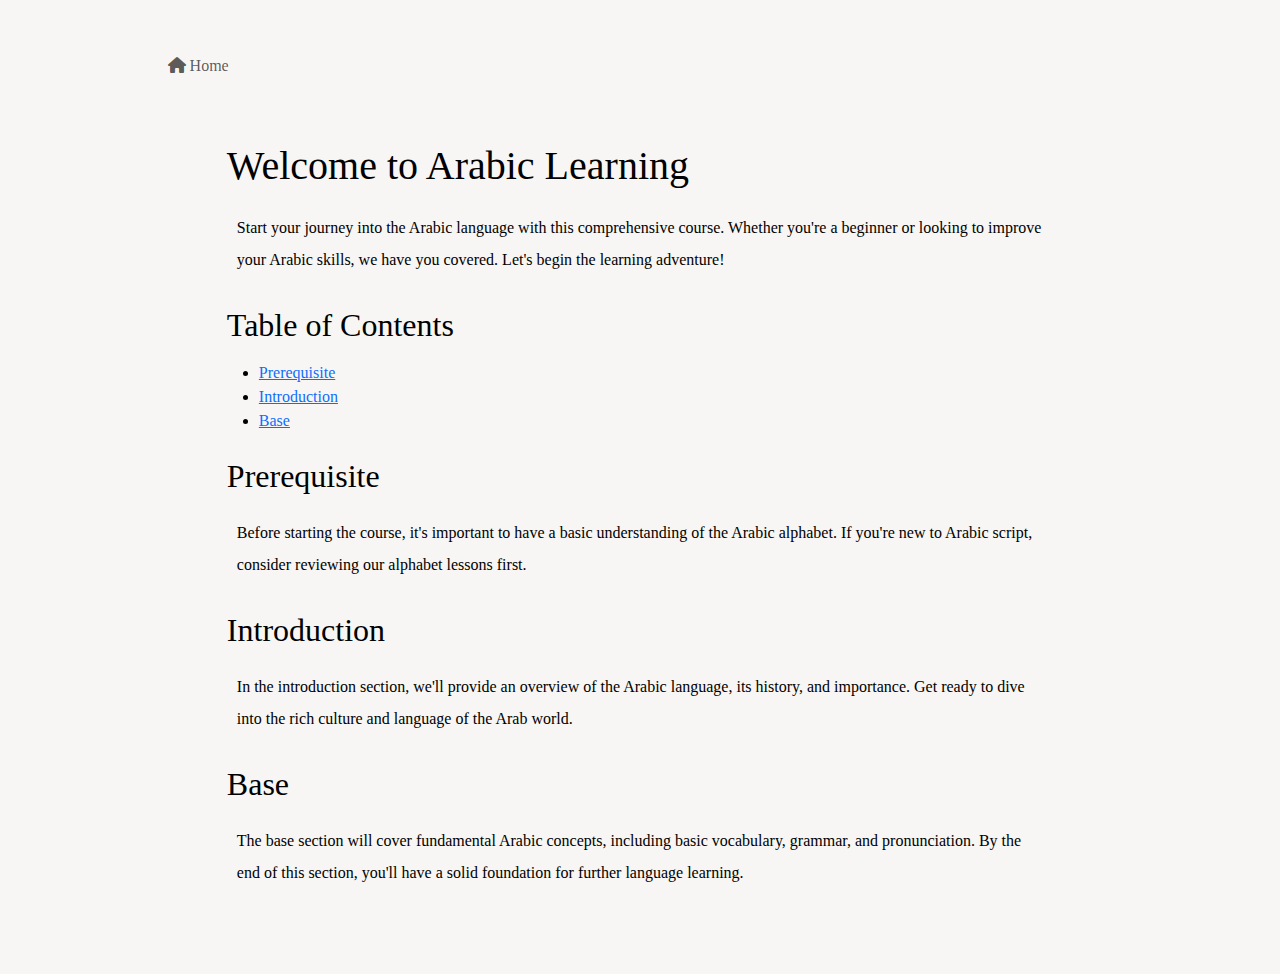
<file: basetemplate.html>
<!DOCTYPE html>
<html lang="en">
<head>
    <meta charset="UTF-8">
    <meta name="viewport" content="width=device-width, initial-scale=1.0">
    <title>Mizmaar</title>
    <link rel="stylesheet" href="bootstrap/css/bootstrap.min.css">
    <link rel="stylesheet" href="css/base.css">
    
    <link rel="stylesheet" href="https://cdnjs.cloudflare.com/ajax/libs/font-awesome/6.0.0-beta3/css/all.min.css">
</head>
<body>


<div class="container">
<nav class="navbar navbar-expand-lg">
    <div class="collapse navbar-collapse" id="navbarNav">
        <ul class="navbar-nav ml-auto">
            <li class="nav-item">
                <a class="nav-link" href="index.html"><i class="fas fa-home"></i> Home</a> <!-- FontAwesome home icon -->
            </li>
            
        </ul>
    </div>
</nav>

<div class="container mt-5">
    <h1>Welcome to Arabic Learning</h1>
    <p>
        Start your journey into the Arabic language with this comprehensive course. Whether you're a beginner or looking to
        improve your Arabic skills, we have you covered. Let's begin the learning adventure!
    </p>
</div>

<div class="container mt-4">
    <h2>Table of Contents</h2>
    <ul>
        <li><a href="#prerequisite">Prerequisite</a></li>
        <li><a href="#introduction">Introduction</a></li>
        <li><a href="#base">Base</a></li>
    </ul>
</div>

<!-- Prerequisite Section -->
<div class="container mt-4" id="prerequisite">
    <h2>Prerequisite</h2>
    <p>
        Before starting the course, it's important to have a basic understanding of the Arabic alphabet. If you're new to
        Arabic script, consider reviewing our alphabet lessons first.
    </p>
</div>

<!-- Introduction Section -->
<div class="container mt-4" id="introduction">
    <h2>Introduction</h2>
    <p>
        In the introduction section, we'll provide an overview of the Arabic language, its history, and importance. Get ready
        to dive into the rich culture and language of the Arab world.
    </p>
</div>

<!-- Base Section -->
<div class="container mt-4" id="base">
    <h2>Base</h2>
    <p>
        The base section will cover fundamental Arabic concepts, including basic vocabulary, grammar, and pronunciation. By
        the end of this section, you'll have a solid foundation for further language learning.
    </p>
</div>
</div>

<!-- Your website content goes here -->


<script src="jquery/jquery.min.js"></script>
<script src="https://cdnjs.cloudflare.com/ajax/libs/popper.js/2.9.2/umd/popper.min.js"
        integrity="sha512-2rNj2KJ+D8s1ceNasTIex6z4HWyOnEYLVC3FigGOmyQCZc2eBXKgOxQmo3oKLHyfcj53uz4QMsRCWNbLd32Q1g=="
        crossorigin="anonymous" referrerpolicy="no-referrer"></script>
<script src="bootstrap/js/bootstrap.min.js"></script>
</body>
</html>
</file>
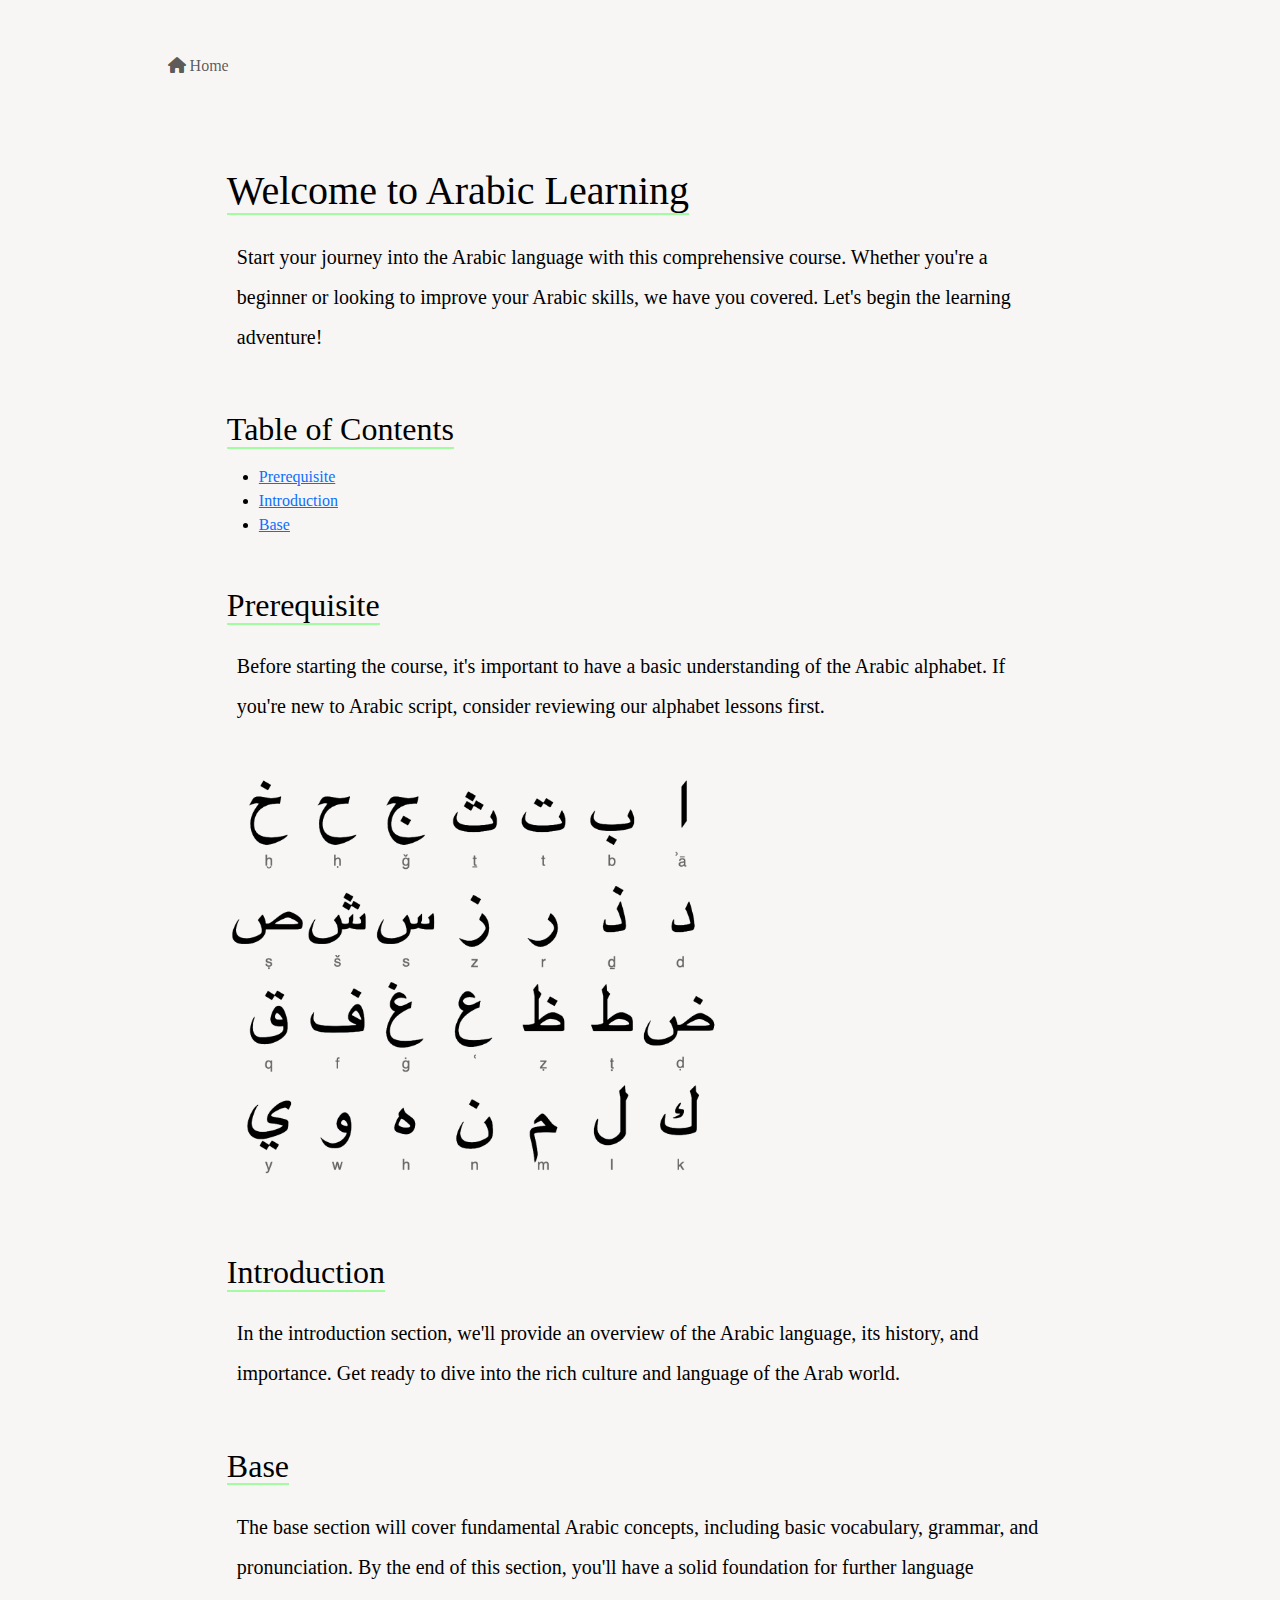
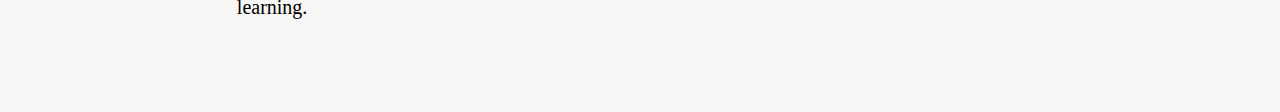
<file: foundation.html>
<!DOCTYPE html>
<html lang="en">
<head>
    <meta charset="UTF-8">
    <meta name="viewport" content="width=device-width, initial-scale=1.0">
    <title>Mizmaar</title>
    <link rel="stylesheet" href="bootstrap/css/bootstrap.min.css">
    <link rel="stylesheet" href="css/base.css">
    <!-- Add FontAwesome CSS link -->
    <link rel="stylesheet" href="https://cdnjs.cloudflare.com/ajax/libs/font-awesome/6.0.0-beta3/css/all.min.css">
</head>
<body>

<!-- Add the navbar code with a Home button -->
<div class="container">
<nav class="navbar navbar-expand-lg">
    <div class="collapse navbar-collapse" id="navbarNav">
        <ul class="navbar-nav ml-auto">
            <li class="nav-item">
                <a class="nav-link" href="index.html"><i class="fas fa-home"></i> Home</a> <!-- FontAwesome home icon -->
            </li>
            <!-- Add more navigation items if needed -->
        </ul>
    </div>
</nav>

<div class="container mt-5">
    <h1 class="underline-on-hover">Welcome to Arabic Learning</h1>
    <p class="lead">
        Start your journey into the Arabic language with this comprehensive course. Whether you're a beginner or looking to
        improve your Arabic skills, we have you covered. Let's begin the learning adventure!
    </p>
</div>

<div class="container mt-4">
    <h2 class="underline-on-hover">Table of Contents</h2>
    <ul>
        <li><a href="#prerequisite">Prerequisite</a></li>
        <li><a href="#introduction">Introduction</a></li>
        <li><a href="#base">Base</a></li>
    </ul>
</div>

<!-- Prerequisite Section -->
<div class="container mt-4 " id="prerequisite">
    <h2 class="underline-on-hover" >Prerequisite</h2>
    <p class="lead">
        Before starting the course, it's important to have a basic understanding of the Arabic alphabet. If you're new to
        Arabic script, consider reviewing our alphabet lessons first.
    </p>
    <img src="img/huruuf.png" class="custom-img" alt="">
</div>

<!-- Introduction Section -->
<div class="container mt-4" id="introduction">
    <h2 class="underline-on-hover">Introduction</h2>
    <p class="lead">
        In the introduction section, we'll provide an overview of the Arabic language, its history, and importance. Get ready
        to dive into the rich culture and language of the Arab world.
    </p>
</div>

<!-- Base Section -->
<div class="container mt-4" id="base">
    <h2 class="underline-on-hover">Base</h2>
    <p class="lead">
        The base section will cover fundamental Arabic concepts, including basic vocabulary, grammar, and pronunciation. By
        the end of this section, you'll have a solid foundation for further language learning.
    </p>
</div>
</div>

<!-- Your website content goes here -->


<script src="jquery/jquery.min.js"></script>
<script src="https://cdnjs.cloudflare.com/ajax/libs/popper.js/2.9.2/umd/popper.min.js"
        integrity="sha512-2rNj2KJ+D8s1ceNasTIex6z4HWyOnEYLVC3FigGOmyQCZc2eBXKgOxQmo3oKLHyfcj53uz4QMsRCWNbLd32Q1g=="
        crossorigin="anonymous" referrerpolicy="no-referrer"></script>
<script src="bootstrap/js/bootstrap.min.js"></script>
</body>
</html>
</file>
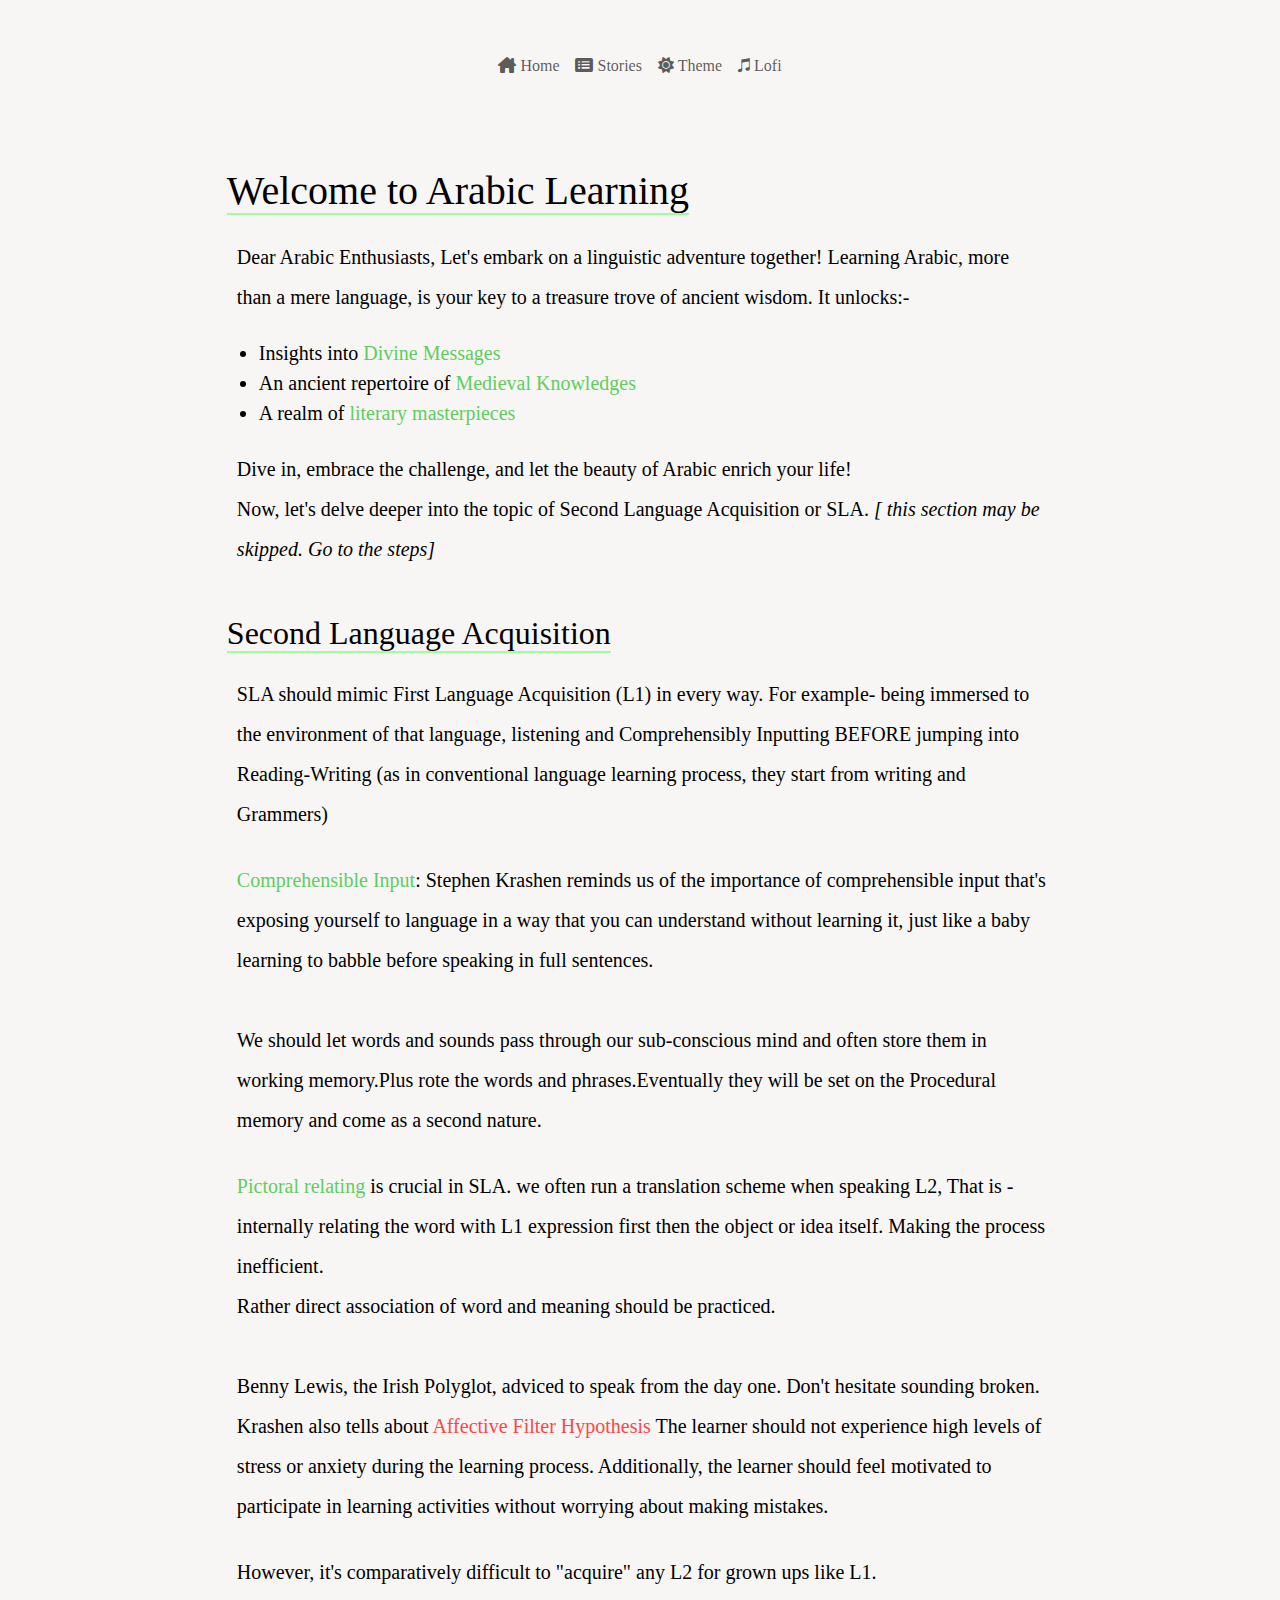
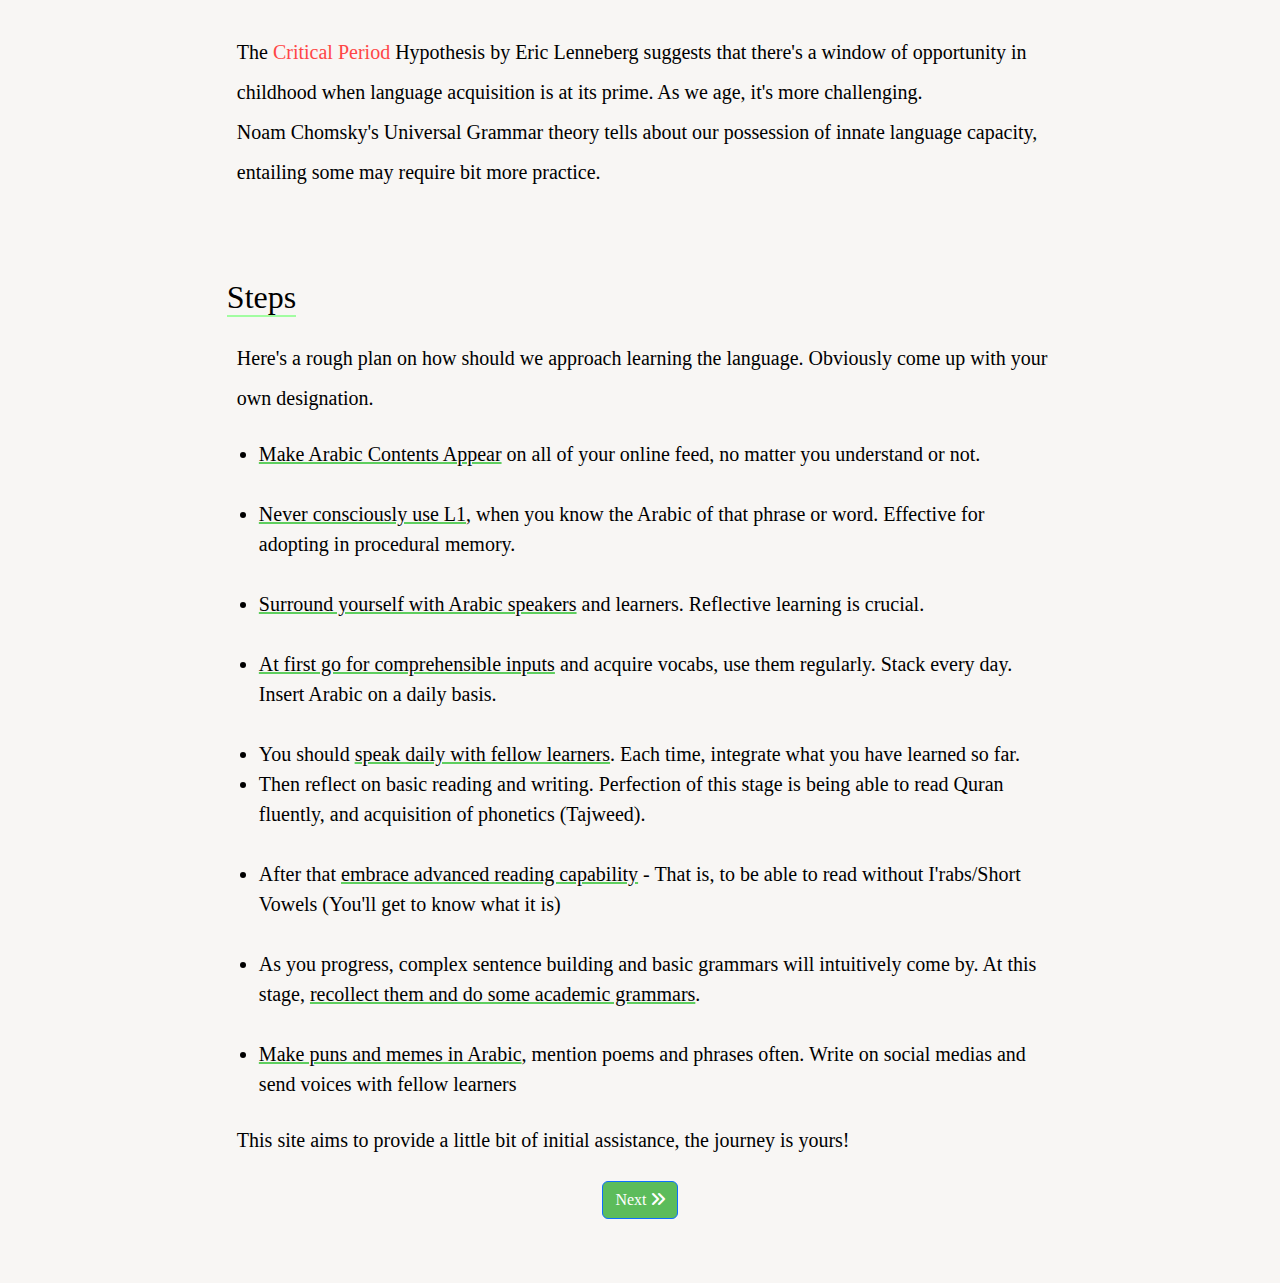
<file: initiation.html>
<!DOCTYPE html>
<html lang="en">

<head>
    <meta charset="UTF-8">
    <meta name="viewport" content="width=device-width, initial-scale=1.0">
    <title>Mizmaar</title>
    <link rel="stylesheet" href="bootstrap/css/bootstrap.min.css">

    <!-- Add FontAwesome CSS link -->
    <link rel="stylesheet" href="https://cdnjs.cloudflare.com/ajax/libs/font-awesome/6.0.0-beta3/css/all.min.css">
    <link rel="stylesheet" href="css/base.css">
</head>

<body>

    <!-- Add the navbar code with a Home button -->


    <div class="container">
        <nav class="navbar navbar-expand">
            <div class="collapse navbar-collapse justify-content-center" id="navbarNav">
                <ul class="navbar-nav ml-auto">
                    <li class="nav-item">
                        <a class="nav-link" href="index.html"><i class="fa-solid fa-house-chimney"></i> Home</a>
                        <!-- FontAwesome home icon -->
                    </li>
                    <li class="nav-item">
                        <div class="custom-dropdown">
                            <a class="nav-link custom-dropdown-toggle" onclick="toggleDropdown()" href="#"> <i
                                    class="fa-solid fa-rectangle-list"></i> Stories</a>
                            <div class="custom-dropdown-menu">
                                <a class="custom-dropdown-item" href="#" onclick="showPage('page1')">Welcome</a>
                                <a class="custom-dropdown-item" href="#" onclick="showPage('page2')">Hare & Tortoise</a>
                                <a class="custom-dropdown-item" href="#" onclick="showPage('page3')">Story of
                                    Treasures</a>
                                <a class="custom-dropdown-item" href="#" onclick="showPage('page4')">Weird Routines of
                                    Sami</a>
                                <a class="custom-dropdown-item" href="#" onclick="showPage('page5')">More Resources</a>
                            </div>
                        </div>
                    </li>
                    <li class="nav-item">
                        <a class="nav-link" href="#" id="invertButton">
                            <i class="fas fa-sun" id="sunIcon"></i>
                            <i class="fas fa-moon" id="moonIcon" style="display: none;"></i>
                            Theme
                        </a>
                    </li>
                    <li class="nav-item">
                        <a class="nav-link" href="#" id="backgroundMusicbtn"><i class="fa-brands fa-itunes-note"></i>
                            Lofi</a>
                        <!-- FontAwesome music icon -->
                    </li>
                    <!-- Add more navigation items if needed -->
                </ul>
            </div>
        </nav>

        <div class="container mt-5 page" id="page1">
            <h1 class="underline-on-hover">Welcome to Arabic Learning</h1>
            <div class="lead">
                <p>
                    Dear Arabic Enthusiasts,

                    Let's embark on a linguistic adventure together!

                    Learning Arabic, more than a mere language, is your key to a treasure trove of ancient wisdom. It
                    unlocks:-
                </p>

                <ul>
                    <li> Insights into<span class="highlight-gr"> Divine Messages</span> </li>
                    <li>An ancient repertoire of <span class="highlight-gr">Medieval Knowledges</span></li>
                    <li>A realm of <span class="highlight-gr">literary masterpieces</span> </li>
                </ul>

                <p>
                    Dive in, embrace the challenge, and let the beauty of Arabic enrich your life!

                    <br>
                    Now, let's delve deeper into the topic of Second Language Acquisition or SLA. <i>[
                        this
                        section may be skipped. Go to the steps]</i>
                </p>
            </div>

            <h2 class="underline-on-hover">Second Language Acquisition</h2>
            <div class="lead">
                <p>
                    SLA should mimic First Language Acquisition (L1) in every way. For example- being immersed to the
                    environment of that language, listening and Comprehensibly Inputting BEFORE jumping into
                    Reading-Writing
                    (as in conventional language learning process, they start from writing and Grammers)
                    <br>
                </p>
                <p>
                    <span class="highlight-gr">Comprehensible Input</span>: Stephen Krashen reminds us of the importance
                    of comprehensible input that's
                    exposing yourself to language in a way that you can understand without learning it, just like a baby
                    learning to babble before speaking in full sentences.
                    <br><br>

                    We should let words and sounds pass through our sub-conscious mind and often store them in working
                    memory.Plus rote the words and phrases.Eventually they will be set on the Procedural memory and come
                    as
                    a second nature.
                    <br>
                </p>
                <p>
                    <span class="highlight-gr">Pictoral relating </span>is crucial in SLA. we often run a translation
                    scheme when speaking L2, That is -
                    internally relating the word with L1 expression first then the object or idea itself. Making the
                    process
                    inefficient. <br>
                    Rather direct association of word and meaning should be practiced.
                    <br><br>

                    Benny Lewis, the Irish Polyglot, adviced to speak from the day one. Don't hesitate sounding broken.
                    <br>

                    Krashen also tells about
                    <span class="highlight-rd">Affective Filter Hypothesis</span> The learner should not experience high
                    levels of stress or anxiety
                    during the learning process. Additionally, the learner should feel motivated to participate in
                    learning
                    activities without worrying about making mistakes.
                    <br>
                </p>

                <p>
                    However, it's comparatively difficult to "acquire" any L2 for grown ups like L1. <br><br>
                    The <span class="highlight-rd">Critical Period</span> Hypothesis by Eric Lenneberg suggests that
                    there's a window of opportunity in childhood when language acquisition is at its prime. As we age,
                    it's more challenging. <br>
                    Noam Chomsky's Universal Grammar theory tells about our possession of innate language capacity,
                    entailing some may require bit more practice. <br><br>
                    
                </p>
                <h2 class="underline-on-hover" id="steps">Steps</h2>
                <p>Here's a rough plan on how should we approach learning the language. Obviously come up with your own designation.</p>
                <ul>
                    <li><span class="underline-rd">Make Arabic Contents Appear</span> on all of your online feed, no
                        matter you understand or not. <br></li>
                    <br>
                    <li><span class="underline-rd">Never consciously use L1</span>, when you know the Arabic of that
                        phrase or word. Effective for adopting in procedural memory. <br></li>
                    <br>
                    <li><span class="underline-rd">Surround yourself with Arabic speakers</span> and learners.
                        Reflective learning is crucial. <br></li>
                    <br>
                    <li><span class="underline-rd">At first go for comprehensible inputs</span> and acquire vocabs,
                        <span class="highlighted-gr">use them regularly</span>. Stack every day. Insert Arabic on a
                        daily basis.
                    </li>
                    <br>
                    <li>You should <span class="underline-rd"> speak daily with fellow learners</span>. Each time, integrate what you have learned so far.</li>
                    <li>Then reflect on basic reading and writing.
                        Perfection of this stage is being able to read Quran fluently, and acquisition of phonetics
                        (Tajweed).</li>
                    <br>
                    <li>After that <span class="underline-rd">embrace advanced reading capability</span> - That is, to be able to read without I'rabs/Short Vowels (You'll get to know what it is) </li>
                    <br>
                    <li>As you progress, complex sentence building and basic grammars will intuitively come by. At this
                        stage, <span class="underline-rd">recollect them and do some academic grammars</span>.</li>
                    <br>
                    <li><span class="underline-rd">Make puns and memes in Arabic</span>, mention poems and phrases
                        often. Write on social medias and send voices with fellow learners</li>

                </ul>


                <p>
                    This site aims to provide a little bit of initial assistance, the journey is yours!
                </p>

            </div>
            <div class="text-center">
                <button class="btn btn-primary" onclick="showPage('page2')">
                    Next <i class="fa-solid fa-angles-right"></i>
                </button>
            </div>
        </div>

        <div class="container mt-5 page" id="page2" style="display: none;">
            <div class="lead">
                <p> Following pages contain interesting stories. Aiming to introduce the readers with contextual
                    vocubularies. </p>
                <h2 class="underline-on-hover">Hare & Tortoise</h2>
                <p>
                    On a beautiful <span class="highlight-bl">sabah</span> (morning) in a serene <span
                        class="highlight-bl">qaryah</span> (village), the swift hare approached the slow tortoise.
                    "<span class="highlight-bl">Sabah al-khair</span>! (Good morning)" the hare greeted with a grin.
                    "How about a race <span class="highlight-bl">al-yaum</span> (today)?"
                </p>

                <p>
                    The tortoise, polite as ever, responded, "<span class="highlight-bl">Jayyid</span> (Fine) , Hare! A
                    race sounds interesting."
                    The entire <span class="highlight-bl">qaryah</span> soon buzzed with excitement. Every <span
                        class="highlight-bl">hayawaan</span> (animal) gathered to witness the thrilling race. The
                    tortoise and the hare lined up, and with a hearty "Ready, set, go!" from the wise <span
                        class="highlight-bl">qittah</span> (cat), the race began.
                </p>

                <p>
                    The hare sprinted ahead with impressive speed, leaving the tortoise behind. "<span
                        class="highlight-bl">Ana</span> ( I ) will see you at the finish line, Tortoise!" he shouted,
                    and off he went.
                    The tortoise, undeterred, plodded on steadily, passing by villagers who cheered him on. "<span
                        class="highlight-bl">Anta</span> (You) can do it, Tortoise!" they shouted.
                </p>

                <p>
                    The hare, in the lead, soon spotted a <span class="highlight-bl">bataata</span> (potato) field. He
                    couldn't resist his favorite snack, so he said "I'll just have a quick bite."
                    Meanwhile, the tortoise continued on his slow but unwavering pace. As <span
                        class="highlight-bl">Hua</span> (he) passed the <span class="highlight-bl">bataata</span> field,
                    he noticed the hare munching away.
                </p>

                <p>
                    The tortoise called out, "<span class="highlight-bl">Marhaba</span> (Awesome)! I hope you enjoy your
                    <span class="highlight-bl">ta-aam</span> (meal). I'll keep moving."
                    The hare, mouth full of carrot, mumbled, "Oh, <span class="highlight-bl">Ana</span> (I'm) so <span
                        class="highlight-bl">Sari'</span> (fast), I have plenty of <span
                        class="highlight-bl">wakt</span> (time.) "
                </p>

                <p>
                    The <span class="highlight-bl">shams</span> (sun) began to set as the tortoise approached the <span
                        class="highlight-bl">khatam</span> (finish) line. Villagers greeted him with smiles and a "Masaa
                    al-khair!" (Good evening)!
                    The hare, having overstayed his break, finally raced toward the finish line. He arrived late and out
                    of breath, realizing his <span class="highlight-bl">khata</span> (mistake).
                </p>

                <p>
                    The tortoise won the race, demonstrating the <span class="highlight-bl">quwwat</span> (power) of
                    consistency and determination. The hare learned a valuable <span class="highlight-bl">dars</span>
                    (lesson) about humility and respecting others.
                    And from that <span class="highlight-bl">yaum</span> (day) on, the villagers often said to the Hare-
                    "<span class="highlight-bl">Baraqallahu</span> (may Allah give plentifulness) <span
                        class="highlight-bl">fi</span> (in) <span class="highlight-bl">ta-aamika</span> (your food) !""
                </p>

                <h2 class="underline-on-hover">Words in this story</h2>
                <ul id="page1List" class="highlight-list"></ul>

                <p>
                    You'll eventually learn each one's perfect pronunciation. Arabic Phonetics is one of the most
                    standardized one.
                    Make sure to adopt more words from different sources, through various websites, courses, YT videos
                    and so on.
                </p>

            </div>

            <div class="text-center">
                <button class="btn btn-primary" onclick="showPage('page1')">
                    <i class="fa-solid fa-angles-left"></i> Welcome!
                </button>
                <button class="btn btn-primary" onclick="showPage('page3')">
                    Story of Treasures <i class="fa-solid fa-angles-right"></i>
                </button>
            </div>
        </div>


        <div class="container mt-5 page" id="page3" style="display: none;">

            <div class="lead">
                <h2 class="underline-on-hover">Story of Treasure</h2>

                <p>
                    Once upon a time in a vibrant <span class="highlight-bl">sooq</span> (Market) in a bustling Arabic
                    <span class="highlight-bl">madina</span> (town), there lived a curious young <span
                        class="highlight-bl">walad</span> (boy). "Ismuhu" (His name was) Sami. Sami had a penchant for
                    adventure and a <span class="highlight-bl">Qalb</span> (heart) full of curiosity. "<span
                        class="highlight-bl">Kullu yaum</span>" (Every day), he wandered through the <span
                        class="highlight-bl">Sooq</span> (market), listening to the chattering of the merchants and the
                    enchanting melodies of the Oud playing in the background.
                </p>
                <p>
                    One sunny <span class="highlight-bl">sabah</span> (morning), Sami decided to embark on a grand
                    adventure. He packed a small bag with <span class="highlight-bl">tamar</span> (dates), <span
                        class="highlight-bl">khubz</span> (bread), and a bottle of refreshing <span
                        class="highlight-bl">maa</span> (water) and set off into the desert. He couldn't resist the
                    allure of the towering "<span class="highlight-bl">jabal</span>" (mountains) that <span
                        class="highlight-bl">kaana yantasibu</span> (was standing) on the horizon, <span
                        class="highlight-bl">kaana yagsilu</span> (bathing) in the golden glow of the <span
                        class="highlight-bl">shams</span> (sun).
                </p>
                <p>
                    As Sami ventured deeper into the desert, the winds whispered tales of ancient <span
                        class="highlight-bl">qasr</span> (castles) and hidden treasures. He met a friendly nomad who
                    offered to "<span class="highlight-bl">hidayat</span>" (guide) him through the arid landscape. <span
                        class="highlight-bl">Kaana Yaqulu</span> (they told) stories of their <span
                        class="highlight-bl">ahl</span> (families) and laughed together under the vast <span
                        class="highlight-bl">samaa</span> (sky).
                </p>
                <p>
                    Suddenly, they stumbled upon a <span class="highlight-bl">A'jeeb</span> (mysterious) cave entrance.
                    Sami's heart raced with excitement. With a mischievous grin, the nomad said, "This is the entrance
                    to the <span class="highlight-bl">ghawur</span> (cave) of 'Aladdin.'" Sami's eyes widened in
                    amazement, and he thought of the magical <span class="highlight-bl">jinn</span> (genie) that might
                    be hidden inside.
                </p>
                <p>
                    <span class="highlight-bl">Hoom</span> (they) ventured deep into the <span
                        class="highlight-bl">ghawur</span> cave, the walls adorned with dazzling <span
                        class="highlight-bl">jawahir</span> (jewels) that glistened in the faint light. As they delved
                    further, they discovered a chest filled with precious "<span class="highlight-bl">zahab</span>"
                    (gold) and <span class="highlight-bl">Naqds</span> (money). It was a treasure beyond Sami's wildest
                    <span class="highlight-bl">Ru'ya</span> (dream).
                </p>
                <p>
                    <span class="highlight-bl">laakin</span> (However), their <span class="highlight-bl">suroor</span>
                    (joy) was short-lived when they heard the rumbling of a <span class="highlight-bl">jamal</span>
                    (camel) outside the cave. It was the <span class="highlight-bl">maalik</span> (owner) of the
                    treasure, an old <span class="highlight-bl">zaalim</span> (tyrant) landlord who had been keeping his
                    riches there. Sami <span class="highlight-bl">kaana ya'lamu</span> (knew) they had to make a quick
                    escape.
                </p>
                <p>
                    As they rushed out of the cave, the man yelled, <span class="highlight-bl">Qif!</span> (Stop!), but
                    they were already on their <span class="highlight-bl">tayyara</span> (airplane)!, ready to soar to
                    safety. With the treasure in tow, they ran over the vast dessert, leaving the merchant far behind.
                </p>
                <p>
                    The nomad chuckled, "We truly have the <span class="highlight-bl">baraqah</span> (blessing) of
                    'Aladdin' with us today." Sami nodded, [realizing that their adventure had led to not only riches
                    but also a wealth of new Arabic words and phrases (: ] He couldn't wait to share his <span
                        class="highlight-bl">qissah</span> (story) with his fellow townsfolk.
                </p>
                <p>
                    Back in the bustling bazaar, Sami regaled his friends with the thrilling tale of their desert
                    adventure. <span class="highlight-bl">Ta'allama</span> (He taught) them the Arabic words he had
                    learned from the nomad along the way, and they listened in awe as they savored <span
                        class="highlight-bl">qahwa</span> (coffee) and <span class="highlight-bl">luban</span> (yogurt)
                    in the shade of the <span class="highlight-bl">shajara</span> (tree).
                </p>
                <p>
                    Sami's story became legendary in the town, and he was known as the <span
                        class="highlight-bl">qasas</span> (storyteller) who brought the magic of the Arabic language to
                    life. His friends, inspired by his journey, decided to embark on their own adventures, each hoping
                    to discover hidden treasures (and new words), just like Sami.
                </p>
                <p>
                    And so, the vibrant bazaar continued to thrive, filled with laughter, stories, and the <span
                        class="highlight-bl">Haseen</span> (beautiful) tapestry of the Arabic language, thanks to the
                    young boy who dared to dream and explore the world beyond him.
                </p>


                <h2 class="underline-on-hover">Words in this story</h2>
                <ul id="page2List" class="highlight-list"></ul>
            </div>

            <div class="text-center">
                <button class="btn btn-primary" onclick="showPage('page2')">
                    <i class="fa-solid fa-angles-left"></i> Hare & Tortoise
                </button>
                <button class="btn btn-primary" onclick="showPage('page4')">
                    Weird Routines of Sami <i class="fa-solid fa-angles-right"></i>
                </button>
            </div>
        </div>

        <div class="container mt-5 page" id="page4" style="display: none;">
            <div class="lead">
                <h2 class="underline-on-hover">Weird Routines of Sami</h2>

                <p>
                    <strong>Sami:</strong> <span class="highlight-bl">Ahlan wa sahlan</span> (Welcome), <span
                        class="highlight-bl">Ayyuha al-Asdiqayi</span> (o my friends!) <span
                        class="highlight-bl">Shukran lakum</span> (Thank you) for joining me <span
                        class="highlight-bl">al-yaum</span> (today). My daily life is quite unique, I must say. <span
                        class="highlight-bl">Kullu sabah</span> (every morning), <span
                        class="highlight-bl">Ashra-'u</span> (I start) my day with a big smile and a steaming cup of
                    <span class="highlight-bl">qahwa</span> (coffee) that's so strong, it could wake up a <span
                        class="highlight-bl">mayyit</span> (dead) person!
                </p>
                <p>
                    <strong>Zayd:</strong> <span class="highlight-bl">Shukran laka</span> (Thank you) for
                    having us, Sami. So, what's <span class="highlight-bl">baa'd</span> (next) in your daily routine?
                </p>
                <p>
                    <strong>Sami:</strong> Well, after my coffee, <span class="highlight-bl">Uhibbu</span> (I like) to
                    walk through the <span class="highlight-bl">suq</span> (market) where one of the vendors is a <span
                        class="highlight-bl">maahir</span> (master) of <span class="highlight-bl">tajweed</span>
                    (Quranic Phonetics). It's like music to my ears. I usually pick up some <span
                        class="highlight-bl">khubz</span> (bread) and <span class="highlight-bl">zayt</span> (olive oil)
                    for breakfast, <span class="highlight-bl">ta'lamu</span> (you know), to keep it traditional.
                </p>
                <p>
                    <strong>Zays:</strong> Sounds delightful. <span class="highlight-bl">Kaifa
                        Yaumuka</span> (How's your day) after that?
                </p>
                <p>
                    <strong>Sami:</strong> Oh, you won't believe it. I have a pet <span
                        class="highlight-bl">namar</span> (tiger) named Abu Jandal who joins me for breakfast. We share
                    <span class="highlight-bl">tamar</span> (dates) and <span class="highlight-bl">a'sal</span> (honey)
                    together. He's a bit of a <span class="highlight-bl">fitna</span> (troublemaker), but we get along
                    just fine.
                </p>
                <p>
                    <strong>Omar:</strong> That's quite an unusual pet, Sami. What's on your agenda for the
                    rest of the day?
                </p>
                <p>
                    <strong>Sami:</strong> Well, after my unusual breakfast, I head to the <span
                        class="highlight-bl">maktab</span> (office) where I work as a <span
                        class="highlight-bl">kaatib</span> (scribe). I transcribe the most thrilling stories, and
                    sometimes I even add a dash of <span class="highlight-bl">hikayah</span> (stories) and <span
                        class="highlight-bl">Ash'aar</span> (poems) to make it more interesting. My boss is a
                    perfectionist, so I have to be very precise.
                </p>
                <p>
                    <strong>Ubaida:</strong> How intriguing! And what about your <span
                        class="highlight-bl">gadaa</span> (lunch) break?
                </p>
                <p>
                    <strong>Sami:</strong> Ah, lunchtime is a real treat. I often visit the local <span
                        class="highlight-bl">matbakh</span> (kitchen) where a <span class="highlight-bl">tabbakh</span>
                    (chef) cooks the spiciest <span class="highlight-bl">harra</span> (spicy) dishes you can imagine. I
                    love a bit of <span class="highlight-bl">laahm</span> (meat) with <span
                        class="highlight-bl">batata</span> (potatoes). It's like a party in my <span
                        class="highlight-bl">faam</span> (mouth), <span class="highlight-bl">Aquulu</span> (I tell) you!
                </p>
                <p>
                    <strong>Ibnul Ard:</strong> Sami, your <span class="highlight-bl">Hayaat</span> (life) is full
                    of surprises! <span class="highlight-bl">Ma zaa taf'alu</span> (What do you do) in the <span
                        class="highlight-bl">masaa</span> (evening)?
                </p>
                <p>
                    <strong>Sami:</strong> <span class="highlight-bl">Amma</span> (well), <span class="highlight-bl">fi
                        al-masaa</span> (in the evening), I like to relax with some <span
                        class="highlight-bl">shai</span> (tea) and read <span class="highlight-bl">kutub</span> (books)
                    about far-off lands and <span class="highlight-bl">dawlah</span> (countries). It's a great way to
                    expand my <span class="highlight-bl">ilm</span> (knowledge).
                </p>
                <p>
                    <strong>Ibnul Ard:</strong> Thanks for sharing it with us. Any parting words?
                </p>
                <p>
                    <strong>Sami:</strong> <span class="highlight-bl">Shukran</span> for spending time with me, my
                    friends. <span class="highlight-bl">I'lam</span> (Remember), life is like a <span
                        class="highlight-bl">qasr</span> (castle) filled with endless surprises. Embrace the unexpected,
                    and you'll discover the beauty of every <span class="highlight-bl">layl</span> (night) and <span
                        class="highlight-bl">nahaar</span> (day).
                </p>
                <p>
                    And with that, Sami leaves us with a smile, ready to embark on another quirky day in his
                    extraordinary life.
                </p>

                <h2 class="underline-on-hover">Words in this story</h2>
                <ul id="page3List" class="highlight-list"></ul>
            </div>

            <div class="text-center">
                <button class="btn btn-primary" onclick="showPage('page3')">
                    <i class="fa-solid fa-angles-left"></i> Story of Treasure
                </button>
                <button class="btn btn-primary" onclick="showPage('page5')">
                    More Resources <i class="fa-solid fa-angles-right"></i>
                </button>
            </div>
        </div>

        <div class="container mt-5 page" id="page5" style="display: none;">
            <div class="lead">
                <h2 class="underline-on-hover">So...</h2>
                <p>We have been contextually introduced with some of the Arabic words. You should integrate them in your daily basis. This site only aims to provide a additional assistance to have you in acceleration. <br> Once you have the idea what to look for, it suffices the aim. <br> Just a quick recap to ensure if you have been initiated or not: <br> <b>Is your Facebook, Instagram, Youtube feeds containing Arabic posts and videos now? </b><br> <b>Have you adopted Arabic words and phrases (From the stories and other sources) in your daily basis?</b> <br> <b>Are you able to construct basic and broken expressions with the acquired words ?</b> <br> It's good if you get this environment for at least some weeks. Where you are continuously exposed to Arabic contents (Audio, Video, News, Posts. No need to understand yet), and you are able to utter a fair amount of words that should be able to have you survived in I'raaq  <br><br>
                Here is some resources to grab more Arabic words from... Feel free to browse the internet and pave your own way. <span class="highlight-gr"> Keep in mind that it's important you learn the sound system actually </span> </p>
                <h3 class="underline-on-hover">More Resource Links</h3>
                <p><a href="https://youtu.be/X1mC1XY65Kc" target="_blank">Six minutes of basic phrases... (This channel is fair ) </a></p>
                <p><a href="https://youtu.be/7RMtVdqDsYQ" target="_blank">Conversations from Movies (This channel is good actually, Just watch in 2x speed) </a></p>
                <p><a href="https://youtu.be/nE9asVwqZ5I" target="_blank">And some more  </a></p>
                <p><a href="https://www.facebook.com/communityofbabel">Nice Page, worth following. (Just wander around and find.)</a></p>
                <p><a href="https://www.facebook.com/ahi.evran.27">Knock, if you haven't joined Arabic practicing group chat yet.</a></p>

            </div>

            <div class="text-center">
                <button class="btn btn-primary" onclick="showPage('page3')">
                    <i class="fa-solid fa-angles-left"></i> Story of Treasure
                </button>
                <button class="btn btn-primary">
                    <a style="text-decoration:none ; color: white;" href="index.html"><i class="fa-solid fa-house-chimney"></i> Home</a>
                </button>
            </div>
        </div>


        <audio id="clickSound">
            <source src="audio/click.wav" type="audio/wav">
        </audio>

        <audio id="backgroundMusic" loop>
            <source src="audio/bg.mp3" type="audio/mpeg">
        </audio>
        <!-- Your website content goes here -->


        <script src="jquery/jquery.min.js"></script>
        <script src="bootstrap/js/bootstrap.bundle.min.js"></script>
        <script src="https://cdnjs.cloudflare.com/ajax/libs/popper.js/2.9.2/umd/popper.min.js"
            integrity="sha512-2rNj2KJ+D8s1ceNasTIex6z4HWyOnEYLVC3FigGOmyQCZc2eBXKgOxQmo3oKLHyfcj53uz4QMsRCWNbLd32Q1g=="
            crossorigin="anonymous" referrerpolicy="no-referrer"></script>
        <script src="bootstrap/js/bootstrap.min.js"></script>
        <script src="js/base.js"></script>

        <script>
            var page1Words = ["sabah", "qaryah", "Sabah al-khair", "al-yaum", "Jayyid", "hayawaan", "qittah", "bataata", "Hua", "Marhaba", "ta-aam", "Ana", "sari'", "wakt", "shams", "khatam", "khata", "quwwat", "dars", "yaum", "Baraqallahu", "fi", "ta-aamika"];

            var page1Meanings = ["morning", "village", "Good morning", "today", "Fine", "animals", "cat", "potato", "he", "Awesome(Also used to express 'Hi')", "meal", "I / I am", "fast", "time", "sun", "finish", "mistake", "power", "lesson", "day", "may Allah give plentifulness", "in", "your food"];

            const page2Words = [
                "sooq", "madina", "walad", "Qalb", "Kullu yaum", "Sooq", "sabah", "tamar", "khubz",
                "maa", "jabal", "kaana yantasibu (Verbs include pronouns in them)", "kaana yagsilu", "shams", "qasr", "hidayat",
                "Kaana Yaqulu", "ahl", "sama", "A'jeeb", "ghawur", "jinn", "Hoom", "jawahir",
                "zahab", "Naqds", "Ru'ya", "laakin", "suroor", "jamal", "maalik", "zaalim",
                "kaana ya'lamu", "Qif", "tayyara", "baraqah", "qissah", "Ta'allama", "qahwa",
                "luban", "shajara", "qasas", "Haseen"
            ];

            const page2Meanings = [
                "Market", "Town", "Boy", "Heart", "Every day", "market", "morning", "dates", "bread",
                "water", "mountains", "was standing", "bathing", "sun", "castles", "guide",
                "they told", "families", "sky", "mysterious", "cave", "genie", "they", "jewels",
                "gold", "money", "dream", "However", "joy", "camel", "owner", "tyrant",
                "knew", "Stop", "airplane", "blessing", "story", "He taught", "coffee",
                "yogurt", "tree", "storyteller", "beautiful"
            ];

            const page3Words = [
  "Ahlan wa sahlan",
  "Ayyuha al-Asdiqayi",
  "Shukran lakum",
  "al-yaum",
  "Kullu sabah",
  "Ashra-'u",
  "qahwa",
  "mayyit",
  "Shukran laka",
  "baa'd",
  "Uhibbu",
  "suq",
  "maahir",
  "tajweed",
  "khubz",
  "zayt",
  "ta'lamu",
  "Kaifa Yaumuka",
  "namar",
  "tamar",
  "a'sal",
  "fitna",
  "maktab",
  "kaatib",
  "hikayah",
  "Ash'aar",
  "gadaa",
  "matbakh",
  "tabbakh",
  "harra",
  "laahm",
  "batata",
  "faam",
  "Aquulu",
  "Hayaat",
  "Ma zaa taf'alu",
  "masaa",
  "Amma",
  "fi al-masaa",
  "shai",
  "kutub",
  "dawlah",
  "ilm",
  "Shukran",
  "I'laam",
  "qasr",
  "layl",
  "nahaar"
];

const page3Meanings = [
  "Welcome (Literal Etymology: You have come to your family, You have come safely)",
  "o my friends! ('Asdiqa' is plural of 'Sadeeq', '-yi' suffix stands for 'my')",
  "Thank you ('Laka' for singular 'you','lakum' for plural)",
  "today",
  "every morning",
  "I start",
  "coffee",
  "dead",
  "Thank you",
  "next",
  "I like",
  "market",
  "master",
  "Quranic Phonetics",
  "bread",
  "olive oil",
  "you know",
  "How's your day",
  "tiger",
  "dates",
  "honey",
  "troublemaker",
  "office",
  "scribe",
  "stories",
  "poems",
  "lunch",
  "kitchen",
  "chef",
  "spicy",
  "meat",
  "potatoes",
  "mouth",
  "I tell",
  "life",
  "What do you do",
  "evening",
  "well",
  "in the evening",
  "tea",
  "books",
  "countries",
  "knowledge",
  "Thank you (The cultural expression is to say: Jazakallah. Shukran is very secularized word)",
  "Remember",
  "castle",
  "night",
  "day"
];


            // Call the function to generate the list for page 1
            generateHighlightList("page1List", page1Words, page1Meanings);
            generateHighlightList("page2List", page2Words, page2Meanings);
            generateHighlightList("page3List", page3Words, page3Meanings);

        </script>

</body>

</html>
</file>
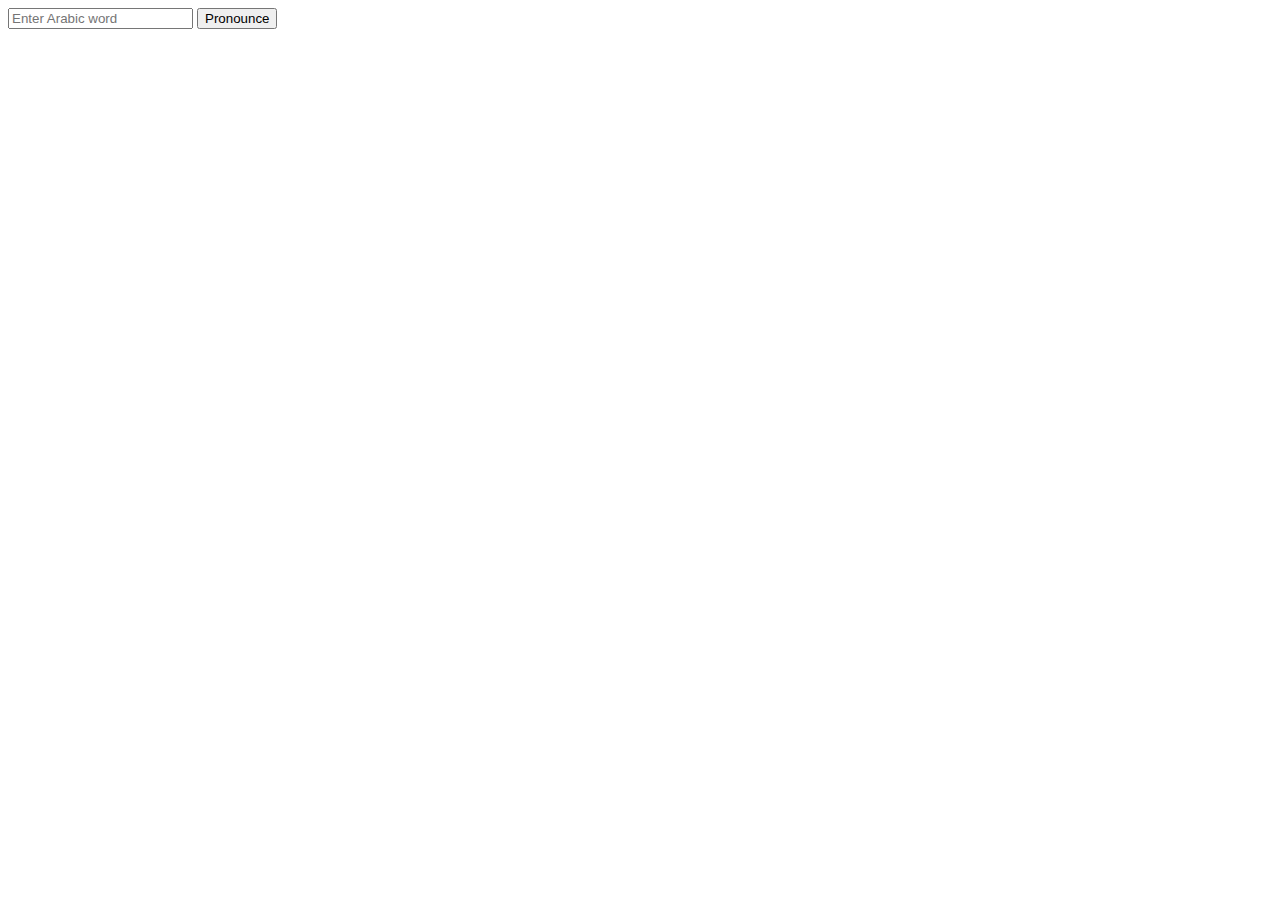
<file: test.html>
<!DOCTYPE html>
<html lang="en">
<head>
  <meta charset="UTF-8">
  <meta name="viewport" content="width=device-width, initial-scale=1.0">
  <title>Arabic Word Pronunciation</title>
</head>
<body>

<input type="text" id="arabicWord" placeholder="Enter Arabic word">
<button onclick="pronounceArabicWord()">Pronounce</button>

<script>
function pronounceArabicWord() {
  var arabicWord = document.getElementById('arabicWord').value;
  var utterance = new SpeechSynthesisUtterance(arabicWord);
  utterance.lang = 'ar-EG'; // Set the language to Arabic
  window.speechSynthesis.speak(utterance);
}
</script>

</body>
</html>
</file>
<file: css/base.css>
body{
    font-family: 'Oldtown';
    padding-bottom: 5%;
    background-color: #F8F6F4;
    color: black;
}
p{
    line-height: 200%;
    padding: 5px 5px 5px 10px;
}

p,ul,h1,h2{
    cursor: pointer;
}

h1,h2,h3{
    margin-top: 3%;
    margin-bottom: 2%;
}

.lead strong{
    text-decoration: dotted;
    font-weight: bold;
}

p:hover {
    background-color: rgba(255, 255, 255, 0.033); /* Semi-transparent white background */
    box-shadow: 0 0 10px rgba(0, 0, 0, 0.2);
    border-radius: 10px;

    transition: background-color 0.3s, box-shadow 0.3s; /* Add a smooth transition */
  }
  
p a{
    text-decoration: none;
    color: #2caa2c;
}

.inverted p a{
    color: aqua;
}
.container {
    position: relative;
    z-index: 1;
    margin-top: 3%;
    padding-left: 7%;
    padding-right: 7%;
}

.custom-img {
    margin-top: 2%;
    margin-bottom: 2%;
    width: 60%; /* 60% width on larger screens */
    height: auto; /* Maintain image proportion */
}


/* Custom CSS for underlining on hover */
.underline-on-hover {
    position: relative;
    display: inline-block;
    cursor: pointer;
}

.underline-on-hover::before {
    content: "";
    position: absolute;
    left: 0;
    bottom: 0;
    width: 100%; /* Initially, the underline is 100% width */
    height: 2px; /* Adjust the height of the underline as needed */
    background-color: #7eff7eb4; /* Adjust the color of the underline as needed */
    transition: width 0.3s; /* Add a transition for a smooth animation */
}

.underline-on-hover:hover::before {
    width: 0; /* On hover, the underline animates to 0% width (disappears) */
}

.highlight-gr{
    color: #5ece5e;
}

/* Red background for text */
.highlight-rd {
    color: rgb(255, 70, 70); /* You can adjust the text color to ensure visibility on the red background */
  }
  
 .highlight-bl{
    color: #2caa2c;
 } 

.inverted .highlight-bl, .inverted .highlight-gr{
    color: aqua;
}


.inverted .underline-on-hover::before{
    background-color: aqua;
}

  /* Red underline for text */
  .underline-rd {
    text-decoration: underline #5ece5e;
  }

  .inverted .underline-rd{
    text-decoration: underline aqua;
  }

  .underline-rd:hover{
    color: #5ece5e;
    text-decoration: none;
  }
  

.custom-dropdown-menu {
    display: none;
    position: absolute;
    background-color: #fff;
    min-width: 160px;
    box-shadow: 0px 8px 16px 0px rgba(0,0,0,0.2);
    z-index: 9999;
    border-radius: 10px;
    transition: 2s;
}

.custom-dropdown-menu a {
    cursor: pointer;
    display: block;
    padding: 12px 16px;
    text-decoration: none;
    color: #333;
}

.inverted {
    background-color: #1a2532;
    color: #DDE6ED;
    transition: 2s;
  }

.inverted .navbar .nav-item .nav-link{
    color: #DDE6ED;
}

.inverted p:hover{
    background-color: #243344; /* Semi-transparent white background */
    box-shadow: 0 0 10px rgba(255, 255, 255, 0.087);
    border-radius: 10px;
    transition: background-color 0.3s, box-shadow 0.3s; /* Add a smooth transition */
}


::selection {
    color: #81fc81; 
    background: #1a2532; 
  }

.btn.btn-primary{
    background-color: #2caa2cc4;
}

.inverted .btn.btn-primary{
    background-color: rgb(0, 160, 160);
}

/* Media query for mobile screens */
@media (max-width: 768px) {
    .custom-img {
        width: 90%; /* 90% width on mobile screens */
    }
    .container{
        padding-left: 6%;
        padding-right: 6%;
    }

    div .lead{
        font-size: 1.2rem;
    }
}
</file>
